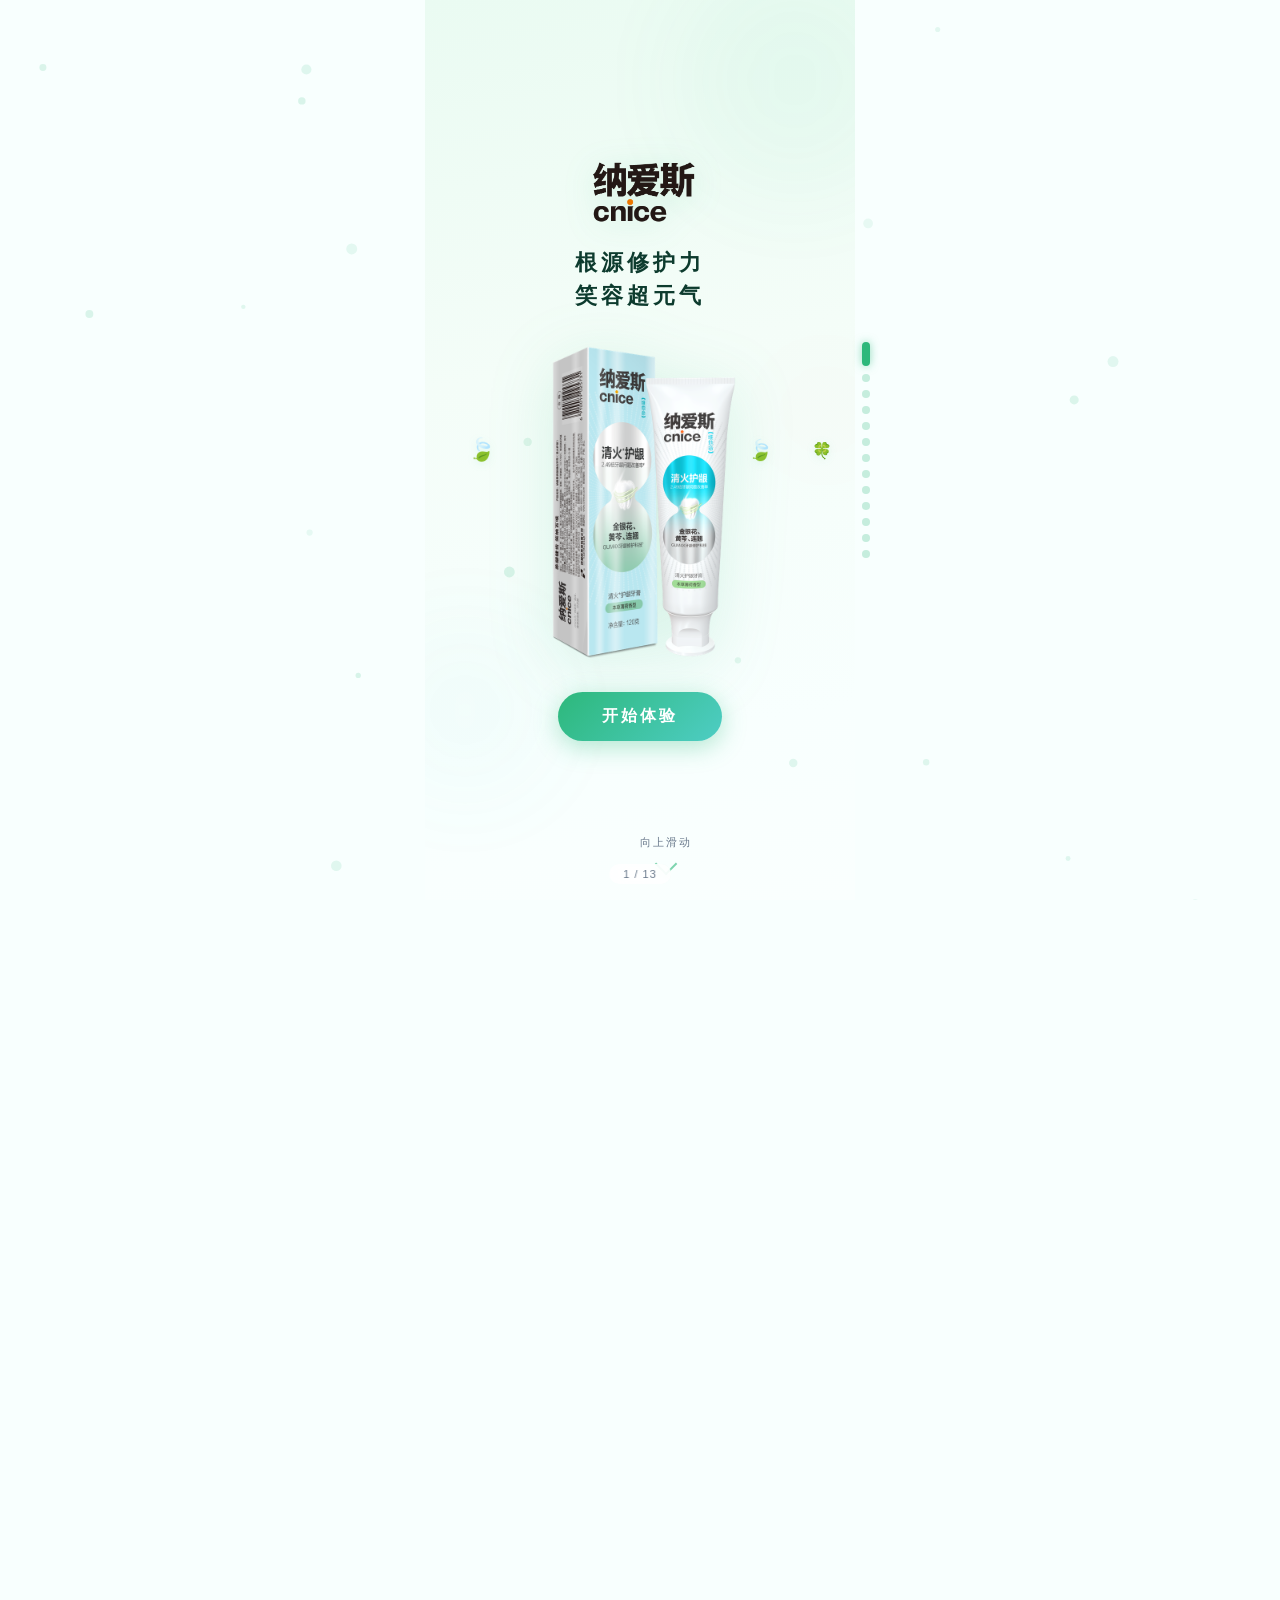
<file: index.html>
<!DOCTYPE html>
<html lang="zh-CN">
<head>
  <meta charset="UTF-8">
  <meta name="viewport" content="width=device-width,initial-scale=1,maximum-scale=1,user-scalable=no,viewport-fit=cover">
  <meta name="format-detection" content="telephone=no">
  <link rel="icon" href="favicon.svg" type="image/svg+xml">
  <link rel="stylesheet" href="https://fonts.googleapis.cn/css2?family=Noto+Sans+SC:wght@400;500;700;900&display=swap">
  <title>纳爱斯 · 根源修护力 笑容超元气</title>
  <style>
/* ===== Reset & Base ===== */
*{margin:0;padding:0;box-sizing:border-box;-webkit-tap-highlight-color:transparent}
:root{
  --mint:#2DB87B;--mint-light:#7EDCB5;--mint-dark:#1A8A56;
  --cyan:#4ECDC4;--orange:#FF6B35;
  --white:#F8FFFE;--pure-white:#FFFFFF;
  --dark-green:#0D3B2E;--charcoal:#1A1A2E;
  --gray:#6B7B8D;--light-gray:#E8F5F0;
  --ease-bounce:cubic-bezier(0.34,1.56,0.64,1);
  --ease-smooth:cubic-bezier(0.25,0.46,0.45,0.94);
  color-scheme:light;
}
html,body{
  width:100%;height:100%;overflow:hidden;
  font-family:'Noto Sans SC',-apple-system,BlinkMacFont,'Segoe UI',sans-serif;
  background:var(--white);color:var(--charcoal);
  -webkit-font-smoothing:antialiased;
  -moz-osx-font-smoothing:grayscale;
  user-select:none;-webkit-user-select:none;
  touch-action:manipulation;
}

/* ===== Page Container ===== */
.pages-wrapper{
  width:100%;height:100vh;
  transition:transform 0.6s var(--ease-smooth);
  will-change:transform;
}
.page{
  width:100%;height:100vh;
  position:relative;overflow:hidden;
  display:flex;flex-direction:column;
  align-items:center;justify-content:center;
  padding:20px 24px;
}

/* ===== Page Enter Animations ===== */
.page .anim-up{
  opacity:0;transform:translateY(40px);
  transition:opacity 0.6s var(--ease-smooth),transform 0.6s var(--ease-bounce);
}
.page .anim-scale{
  opacity:0;transform:scale(0.7);
  transition:opacity 0.5s var(--ease-smooth),transform 0.5s var(--ease-bounce);
}
.page .anim-left{
  opacity:0;transform:translateX(-30px);
  transition:opacity 0.5s var(--ease-smooth),transform 0.5s var(--ease-bounce);
}
.page .anim-right{
  opacity:0;transform:translateX(30px);
  transition:opacity 0.5s var(--ease-smooth),transform 0.5s var(--ease-bounce);
}
.page .anim-fade{
  opacity:0;
  transition:opacity 0.6s var(--ease-smooth);
}
.page.active .anim-up,
.page.active .anim-scale,
.page.active .anim-left,
.page.active .anim-right,
.page.active .anim-fade{
  opacity:1;transform:translate(0) scale(1);
}
.page.active .anim-d1{transition-delay:0.1s}
.page.active .anim-d2{transition-delay:0.2s}
.page.active .anim-d3{transition-delay:0.3s}
.page.active .anim-d4{transition-delay:0.4s}
.page.active .anim-d5{transition-delay:0.5s}
.page.active .anim-d6{transition-delay:0.6s}
.page.active .anim-d7{transition-delay:0.7s}
.page.active .anim-d8{transition-delay:0.8s}

/* ===== Navigation Dots ===== */
.nav-dots{
  position:fixed;right:12px;top:50%;transform:translateY(-50%);
  z-index:1000;display:flex;flex-direction:column;gap:8px;
}
.nav-dot{
  width:8px;height:8px;border-radius:50%;
  background:rgba(45,184,123,0.25);
  transition:all 0.4s var(--ease-bounce);cursor:pointer;
  border:none;outline:none;
}
.nav-dot.active{
  background:var(--mint);
  height:24px;border-radius:4px;
  box-shadow:0 0 8px rgba(45,184,123,0.5);
}

/* ===== Page Indicator ===== */
.page-indicator{
  position:fixed;bottom:16px;left:50%;transform:translateX(-50%);
  z-index:1000;font-size:11px;color:var(--gray);letter-spacing:1px;
  background:rgba(255,255,255,0.85);padding:4px 14px;border-radius:12px;
  backdrop-filter:blur(8px);-webkit-backdrop-filter:blur(8px);
}

/* ===== Scroll Hint ===== */
.scroll-hint{
  position:absolute;bottom:28px;left:50%;transform:translateX(-50%);
  display:flex;flex-direction:column;align-items:center;gap:6px;
  animation:scrollBounce 2s ease-in-out infinite;
}
.scroll-hint span{font-size:11px;color:var(--gray);letter-spacing:2px}
.scroll-hint-arrow{
  width:16px;height:16px;
  border-right:2px solid var(--mint);border-bottom:2px solid var(--mint);
  transform:rotate(45deg);opacity:0.6;
}
@keyframes scrollBounce{
  0%,100%{transform:translateX(-50%) translateY(0)}
  50%{transform:translateX(-50%) translateY(8px)}
}

/* ===== Common Elements ===== */
.btn-primary{
  display:inline-flex;align-items:center;justify-content:center;
  padding:14px 44px;border-radius:50px;
  background:linear-gradient(135deg,var(--mint),var(--cyan));
  color:var(--pure-white);font-size:16px;font-weight:700;
  letter-spacing:3px;border:none;cursor:pointer;
  box-shadow:0 6px 24px rgba(45,184,123,0.35);
  transition:all 0.3s var(--ease-bounce);
  position:relative;overflow:hidden;
}
.btn-primary:hover{transform:scale(1.05);box-shadow:0 8px 32px rgba(45,184,123,0.45)}
.btn-primary:active{transform:scale(0.96)}
.btn-primary::after{
  content:'';position:absolute;top:50%;left:50%;
  width:0;height:0;background:rgba(255,255,255,0.25);
  border-radius:50%;transform:translate(-50%,-50%);
  transition:width 0.6s,height 0.6s;
}
.btn-primary:active::after{width:300px;height:300px}

.section-title{
  font-size:26px;font-weight:900;color:var(--charcoal);
  text-align:center;line-height:1.35;letter-spacing:2px;
  margin-bottom:4px;
}
.section-subtitle{
  font-size:13px;color:var(--gray);text-align:center;
  line-height:1.5;margin-top:0;letter-spacing:1px;
  margin-bottom:12px;
}

/* ===== Glassmorphism card ===== */
.glass-card{
  background:rgba(255,255,255,0.8);
  backdrop-filter:blur(12px);-webkit-backdrop-filter:blur(12px);
  border:1px solid rgba(255,255,255,0.6);
  border-radius:20px;
  box-shadow:0 4px 24px rgba(0,0,0,0.05);
}

/* ===== Screen 1: Opening ===== */
.page-opening{
  background:linear-gradient(170deg,#EAFBF2 0%,#F4FDF8 40%,var(--white) 80%,#FAFFFE 100%);
}
.opening-bg-circle{
  position:absolute;border-radius:50%;pointer-events:none;
  filter:blur(50px);opacity:0.4;
}
.opening-bg-circle.c1{width:240px;height:240px;background:rgba(45,184,123,0.12);top:-40px;right:-60px}
.opening-bg-circle.c2{width:180px;height:180px;background:rgba(78,205,196,0.1);bottom:100px;left:-50px}
.opening-bg-circle.c3{width:100px;height:100px;background:rgba(255,107,53,0.06);top:40%;right:-20px}
.opening-content{display:flex;flex-direction:column;align-items:center;gap:22px;z-index:2}
.opening-logo-img{
  width:130px;height:auto;object-fit:contain;
  filter:drop-shadow(0 4px 16px rgba(45,184,123,0.15));
}
.opening-slogan{
  font-size:22px;font-weight:900;letter-spacing:4px;text-align:center;
  line-height:1.5;color:var(--dark-green);
}
.opening-product-img{
  width:200px;height:auto;object-fit:contain;
  filter:drop-shadow(0 12px 32px rgba(45,184,123,0.15));
}

/* Floating leaves for opening */
.leaf-particle{
  position:absolute;pointer-events:none;z-index:1;
  animation:leafFall linear infinite;
  filter:drop-shadow(0 2px 4px rgba(45,184,123,0.1));
}
@keyframes leafFall{
  0%{transform:translateY(-10vh) rotate(0deg) scale(1);opacity:0.6}
  30%{opacity:0.8}
  100%{transform:translateY(110vh) rotate(360deg) scale(0.5);opacity:0}
}

/* ===== Screen 2: Pain Points ===== */
.page-pain{
  background:linear-gradient(170deg,var(--white) 0%,#FFF8F6 50%,#FFF3F0 100%);
}
.pain-bubbles{display:flex;flex-direction:column;gap:16px;width:100%;max-width:320px;z-index:2}
.pain-bubble{
  position:relative;padding:20px 24px 20px 20px;border-radius:20px;
  background:rgba(255,255,255,0.92);
  backdrop-filter:blur(8px);-webkit-backdrop-filter:blur(8px);
  cursor:pointer;
  box-shadow:0 4px 20px rgba(0,0,0,0.04);
  transition:all 0.4s var(--ease-bounce);
  border:2px solid transparent;overflow:hidden;
}
.pain-bubble:hover{transform:translateY(-3px);box-shadow:0 8px 28px rgba(0,0,0,0.06)}
.pain-bubble.bleeding{border-color:rgba(255,107,107,0.35)}
.pain-bubble.odor{border-color:rgba(255,179,71,0.35)}
.pain-bubble.swelling{border-color:rgba(255,143,163,0.35)}
.pain-bubble-icon{font-size:26px;margin-bottom:6px}
.pain-bubble-title{font-size:16px;font-weight:700;color:var(--charcoal)}
.pain-bubble-desc{
  font-size:13px;color:var(--gray);line-height:1.7;
  max-height:0;overflow:hidden;
  transition:max-height 0.5s var(--ease-smooth),margin-top 0.3s;
}
.pain-bubble.revealed .pain-bubble-desc{max-height:80px;margin-top:8px}
.pain-bubble-tag{
  position:absolute;top:12px;right:12px;
  font-size:10px;padding:3px 10px;border-radius:10px;
  color:var(--pure-white);font-weight:600;letter-spacing:1px;
}
.pain-bubble.bleeding .pain-bubble-tag{background:#FF6B6B}
.pain-bubble.odor .pain-bubble-tag{background:#FFB347}
.pain-bubble.swelling .pain-bubble-tag{background:#FF8FA3}

/* ===== Screen 3: Root Cause ===== */
.page-root{
  background:linear-gradient(170deg,#1A5C48 0%,#208060 40%,#28A070 100%);
  color:var(--pure-white);
}
.root-glow{
  position:absolute;width:300px;height:300px;border-radius:50%;
  background:radial-gradient(circle,rgba(45,184,123,0.18) 0%,transparent 70%);
  pointer-events:none;
}
.root-glow.g1{top:-80px;right:-80px}
.root-glow.g2{bottom:-60px;left:-60px;background:radial-gradient(circle,rgba(255,107,53,0.08) 0%,transparent 70%)}
.root-content{display:flex;flex-direction:column;align-items:center;gap:24px;z-index:2;text-align:center}
.root-title{font-size:24px;font-weight:900;color:var(--pure-white);letter-spacing:2px;line-height:1.4}
.root-desc{font-size:14px;color:rgba(255,255,255,0.7);line-height:1.7}
.root-press-area{
  width:180px;height:180px;border-radius:50%;
  background:rgba(255,255,255,0.08);
  border:2px dashed rgba(255,255,255,0.3);
  display:flex;flex-direction:column;align-items:center;justify-content:center;gap:8px;
  cursor:pointer;transition:all 0.3s;
  position:relative;
}
.root-press-area::before{
  content:'';position:absolute;inset:-8px;border-radius:50%;
  border:1px solid rgba(255,255,255,0.1);
  animation:pressRingPulse 2.5s ease-in-out infinite;
}
@keyframes pressRingPulse{
  0%,100%{transform:scale(1);opacity:0.5}
  50%{transform:scale(1.08);opacity:0.2}
}
.root-press-area:active,.root-press-area.pressing{
  background:rgba(45,184,123,0.2);border-color:var(--mint);
  transform:scale(0.95);
  box-shadow:0 0 40px rgba(45,184,123,0.25);
}
.root-press-icon{font-size:36px;animation:pulse 2s ease-in-out infinite}
.root-press-text{font-size:12px;color:rgba(255,255,255,0.55);letter-spacing:1px}
@keyframes pulse{0%,100%{transform:scale(1)}50%{transform:scale(1.1)}}

.root-reveal{
  position:absolute;inset:0;
  display:flex;flex-direction:column;align-items:center;justify-content:center;gap:16px;
  background:linear-gradient(170deg,#1A5C48 0%,#208060 40%,#28A070 100%);
  z-index:3;opacity:0;pointer-events:none;
  transition:opacity 0.8s var(--ease-smooth);
}
.root-reveal.show{opacity:1;pointer-events:auto}
.root-reveal-title{font-size:26px;font-weight:900;color:var(--orange);letter-spacing:3px;line-height:1.4}
.root-reveal-desc{font-size:14px;color:rgba(255,255,255,0.8);line-height:1.8;max-width:280px;text-align:center}
.root-bacteria{display:flex;gap:16px;margin-top:12px}
.root-bacteria-item{
  width:64px;height:64px;border-radius:50%;
  background:rgba(255,107,53,0.12);border:1px solid rgba(255,107,53,0.35);
  display:flex;align-items:center;justify-content:center;
  font-size:28px;
  animation:bacteriaFloat 3s ease-in-out infinite;
}
.root-bacteria-item:nth-child(2){animation-delay:0.5s}
.root-bacteria-item:nth-child(3){animation-delay:1s}
@keyframes bacteriaFloat{0%,100%{transform:translateY(0)}50%{transform:translateY(-10px)}}

/* ===== Screen 4: Product ===== */
.page-product{
  background:linear-gradient(170deg,var(--white) 0%,#F2FBF7 50%,#E6F7EE 100%);
}
.product-content{display:flex;flex-direction:column;align-items:center;gap:18px;z-index:2}
.product-tube-img-wrap{
  position:relative;
  animation:productFloat 4s ease-in-out infinite;
}
.product-tube-img-wrap::before{
  content:'';position:absolute;bottom:-16px;left:50%;transform:translateX(-50%);
  width:120px;height:20px;border-radius:50%;
  background:radial-gradient(ellipse,rgba(45,184,123,0.12) 0%,transparent 70%);
  animation:shadowPulse 4s ease-in-out infinite;
}
@keyframes shadowPulse{
  0%,100%{transform:translateX(-50%) scaleX(1);opacity:0.5}
  50%{transform:translateX(-50%) scaleX(0.8);opacity:0.2}
}
.product-tube-img{
  width:150px;height:auto;object-fit:contain;
  filter:drop-shadow(0 8px 24px rgba(45,184,123,0.15));
}
@keyframes productFloat{0%,100%{transform:translateY(0)}50%{transform:translateY(-14px)}}
.product-info{text-align:center}
.product-name{font-size:18px;font-weight:700;color:var(--dark-green);letter-spacing:1px}
.product-subname{font-size:14px;color:var(--mint);font-weight:600;margin-top:4px}
.product-tech{font-size:12px;color:var(--gray);margin-top:6px;letter-spacing:0.5px}

/* ===== Screen 5: GUM4X ===== */
.page-tech{
  background:linear-gradient(170deg,#F2FBF7 0%,var(--white) 50%,#FAFFFE 100%);
}
.tech-content{display:flex;flex-direction:column;align-items:center;gap:20px;z-index:2;width:100%;max-width:340px}
.tech-center{
  width:100px;height:100px;border-radius:50%;
  background:linear-gradient(135deg,var(--mint),var(--cyan));
  display:flex;align-items:center;justify-content:center;
  box-shadow:0 0 40px rgba(45,184,123,0.2),0 0 80px rgba(78,205,196,0.08);
  position:relative;z-index:2;
}
.tech-center::after{
  content:'';position:absolute;inset:-6px;border-radius:50%;
  border:2px solid rgba(45,184,123,0.15);
  animation:techRing 3s ease-in-out infinite;
}
@keyframes techRing{
  0%,100%{transform:scale(1);opacity:0.5}
  50%{transform:scale(1.1);opacity:0.15}
}
.tech-center-text{color:var(--pure-white);font-size:14px;font-weight:700;letter-spacing:1px}
.tech-nodes{display:flex;flex-wrap:wrap;gap:12px;justify-content:center}
.tech-node{
  width:140px;padding:18px 14px;border-radius:18px;
  background:rgba(255,255,255,0.88);
  backdrop-filter:blur(8px);-webkit-backdrop-filter:blur(8px);
  border:1px solid rgba(255,255,255,0.6);
  cursor:pointer;
  box-shadow:0 4px 16px rgba(0,0,0,0.03);
  transition:all 0.4s var(--ease-bounce);
  text-align:center;border:2px solid transparent;
}
.tech-node:hover{transform:translateY(-4px);box-shadow:0 8px 28px rgba(0,0,0,0.06)}
.tech-node.active{border-color:var(--mint);background:rgba(240,255,248,0.95);box-shadow:0 8px 28px rgba(45,184,123,0.1)}
.tech-node-icon{font-size:30px;margin-bottom:6px}
.tech-node-title{font-size:14px;font-weight:700;color:var(--charcoal)}
.tech-node-desc{
  font-size:12px;color:var(--gray);line-height:1.6;
  max-height:0;overflow:hidden;transition:max-height 0.4s var(--ease-smooth);
}
.tech-node.active .tech-node-desc{max-height:80px;margin-top:6px}

/* ===== Screen 6: Ingredients ===== */
.page-ingredients{
  background:linear-gradient(170deg,var(--white) 0%,#F6FDF9 50%,#F0FBF5 100%);
}
.ingredients-content{display:flex;flex-direction:column;align-items:center;gap:20px;z-index:2}
.ingredients-grid{display:grid;grid-template-columns:1fr 1fr;gap:14px;width:100%;max-width:320px}
.ingredient-card{
  padding:22px 16px;border-radius:20px;cursor:pointer;
  background:rgba(255,255,255,0.85);
  backdrop-filter:blur(8px);-webkit-backdrop-filter:blur(8px);
  border:1px solid rgba(255,255,255,0.5);
  box-shadow:0 4px 16px rgba(0,0,0,0.03);
  transition:all 0.4s var(--ease-bounce);
  text-align:center;position:relative;overflow:hidden;
}
.ingredient-card::before{
  content:'';position:absolute;top:0;left:0;right:0;height:3px;
  background:linear-gradient(90deg,var(--mint),var(--cyan));
  transform:scaleX(0);transition:transform 0.3s var(--ease-smooth);
  transform-origin:left;
}
.ingredient-card.active::before{transform:scaleX(1)}
.ingredient-card:hover{transform:scale(1.03);box-shadow:0 8px 24px rgba(0,0,0,0.05)}
.ingredient-card.active{background:var(--mint);color:var(--pure-white);border-color:var(--mint)}
.ingredient-card.active .ingredient-name{color:var(--pure-white)}
.ingredient-card.active .ingredient-effect{color:rgba(255,255,255,0.85)}
.ingredient-emoji{font-size:36px;margin-bottom:8px}
.ingredient-name{font-size:15px;font-weight:700;color:var(--charcoal);transition:color 0.3s}
.ingredient-effect{
  font-size:12px;color:var(--gray);line-height:1.6;
  max-height:0;overflow:hidden;transition:max-height 0.4s var(--ease-smooth);
}
.ingredient-card.active .ingredient-effect{max-height:60px;margin-top:6px}

/* ===== Screen 7: Data ===== */
.page-data{
  background:linear-gradient(170deg,var(--white) 0%,#F6FDF9 50%,#F0FBF5 100%);
}
.data-content{display:flex;flex-direction:column;align-items:center;justify-content:center;flex:1;gap:0;z-index:2;width:100%;padding:0 20px;box-sizing:border-box}
.data-cards{display:flex;flex-direction:column;gap:12px;width:100%;max-width:340px}
.data-card{perspective:800px;cursor:pointer;width:100%}
.data-card-inner{
  width:100%;position:relative;
  transition:transform 0.6s var(--ease-bounce);
  transform-style:preserve-3d;
}
.data-card.flipped .data-card-inner{transform:rotateY(180deg)}
.data-card-front,.data-card-back{
  position:absolute;inset:0;border-radius:16px;
  display:flex;flex-direction:row;align-items:center;
  backface-visibility:hidden;padding:16px 20px;
  box-sizing:border-box;
}
.data-card-front{
  background:rgba(255,255,255,0.92);
  backdrop-filter:blur(8px);-webkit-backdrop-filter:blur(8px);
  border:1px solid rgba(45,184,123,0.12);
  box-shadow:0 2px 12px rgba(0,0,0,0.04);
  gap:16px;
}
.data-card-back{
  background:linear-gradient(135deg,var(--mint),#3CC99A);
  transform:rotateY(180deg);color:var(--pure-white);
  box-shadow:0 4px 24px rgba(45,184,123,0.18);
  flex-direction:column;justify-content:center;text-align:center;
  gap:6px;
}
.data-icon-wrap{
  flex-shrink:0;width:52px;height:52px;border-radius:50%;
  background:linear-gradient(135deg,rgba(45,184,123,0.1),rgba(78,205,196,0.1));
  display:flex;align-items:center;justify-content:center;
  font-size:24px;
}
.data-text-wrap{flex:1;min-width:0}
.data-number{font-size:32px;font-weight:900;color:var(--mint);letter-spacing:1px;line-height:1.1}
.data-unit{font-size:13px;color:#6B7B8A;margin-top:4px;line-height:1.4}
.data-back-title{font-size:16px;font-weight:700;letter-spacing:1px}
.data-back-desc{font-size:13px;line-height:1.7;opacity:0.92}
.data-hint{font-size:12px;color:#9AA8B3;animation:pulse 2s ease-in-out infinite;letter-spacing:1px;margin-top:4px}

/* ===== Screen 8: Brushing ===== */
.page-brush{
  background:linear-gradient(170deg,#F0FBF9 0%,#F8FFFE 50%,var(--white) 100%);
}
.brush-content{display:flex;flex-direction:column;align-items:center;gap:16px;z-index:2}
.tooth-area{
  width:280px;height:220px;position:relative;
  border-radius:24px;overflow:hidden;
  background:var(--pure-white);
  box-shadow:0 8px 32px rgba(0,0,0,0.05),0 0 0 1px rgba(0,0,0,0.02);
}
.tooth-row{display:flex;justify-content:center;gap:4px;margin:8px auto}
.tooth{
  width:32px;height:36px;border-radius:4px 4px 8px 8px;
  position:relative;transition:all 0.6s var(--ease-smooth);
}
.tooth.dirty{background:linear-gradient(180deg,#F5E6CA,#E8D5A8)}
.tooth.clean{
  background:linear-gradient(180deg,#FFFFFF,#F0F8FF);
  box-shadow:0 0 10px rgba(45,184,123,0.2);
}
.tooth-gum{width:100%;height:8px;border-radius:4px 4px 0 0;margin-bottom:2px;transition:background 0.5s}
.tooth-gum.inflamed{background:#FF8FA3}
.tooth-gum.healthy{background:#FFB3C1}
.foam-particle{
  position:absolute;border-radius:50%;
  background:rgba(255,255,255,0.9);pointer-events:none;
  animation:foamPop 0.8s ease-out forwards;
}
@keyframes foamPop{
  0%{transform:scale(0);opacity:1}
  50%{transform:scale(1.5);opacity:0.8}
  100%{transform:scale(0.5);opacity:0}
}
.brush-progress{
  width:240px;height:8px;border-radius:4px;background:#EEE;overflow:hidden;
  box-shadow:inset 0 1px 3px rgba(0,0,0,0.06);
}
.brush-progress-bar{
  height:100%;border-radius:4px;
  background:linear-gradient(90deg,var(--mint),var(--cyan));
  width:0;transition:width 0.3s;
  box-shadow:0 0 8px rgba(45,184,123,0.25);
}
.brush-text{font-size:13px;color:var(--gray);letter-spacing:0.5px}

/* ===== Screen 9: Before/After ===== */
.page-compare{
  background:linear-gradient(170deg,var(--white) 0%,#F8FFFE 50%,#F4FDF8 100%);
}
.compare-content{display:flex;flex-direction:column;align-items:center;gap:20px;z-index:2}
.compare-container{
  width:300px;height:360px;position:relative;border-radius:24px;overflow:hidden;
  box-shadow:0 12px 40px rgba(0,0,0,0.08),0 0 0 1px rgba(0,0,0,0.02);
}
.compare-before,.compare-after{
  position:absolute;inset:0;
  display:flex;flex-direction:column;align-items:center;justify-content:center;gap:12px;
  padding:20px;
}
.compare-before{background:linear-gradient(180deg,#FFF5E6,#FFE8CC)}
.compare-after{background:linear-gradient(180deg,#F0FBF5,#E0F5EA);clip-path:inset(0 50% 0 0)}
.compare-smile{font-size:72px;filter:drop-shadow(0 4px 12px rgba(0,0,0,0.08))}
.compare-state{font-size:15px;font-weight:700;text-align:center}
.compare-state.before-state{color:#996633}
.compare-state.after-state{color:var(--mint)}
.compare-desc{font-size:12px;text-align:center;line-height:1.8}
.compare-desc.before-desc{color:#AA8855}
.compare-desc.after-desc{color:var(--mint-dark)}
.compare-label{
  padding:6px 18px;border-radius:12px;font-size:12px;font-weight:600;
  letter-spacing:1px;
}
.compare-before .compare-label{background:rgba(255,107,53,0.1);color:var(--orange)}
.compare-after .compare-label{background:rgba(45,184,123,0.1);color:var(--mint)}
.compare-slider{
  position:absolute;top:0;bottom:0;width:4px;
  background:var(--pure-white);cursor:ew-resize;z-index:10;
  left:50%;box-shadow:0 0 12px rgba(0,0,0,0.12);
}
.compare-slider-handle{
  position:absolute;top:50%;left:50%;transform:translate(-50%,-50%);
  width:40px;height:40px;border-radius:50%;
  background:var(--pure-white);box-shadow:0 2px 16px rgba(0,0,0,0.15);
  display:flex;align-items:center;justify-content:center;
  font-size:16px;color:var(--mint);font-weight:700;
}

/* ===== Screen 10: Product Family ===== */
.page-family{
  background:linear-gradient(170deg,var(--white) 0%,#F2FBF7 50%,#E6F7EE 100%);
}
.family-content{display:flex;flex-direction:column;align-items:center;gap:20px;z-index:2}
.family-scroll{
  display:flex;gap:16px;overflow-x:auto;
  padding:10px 20px;width:100%;max-width:360px;
  scroll-snap-type:x mandatory;-webkit-overflow-scrolling:touch;
  scrollbar-width:none;
}
.family-scroll::-webkit-scrollbar{display:none}
.family-card{
  min-width:220px;flex-shrink:0;
  padding:24px 20px;border-radius:22px;
  background:rgba(255,255,255,0.92);
  backdrop-filter:blur(12px);-webkit-backdrop-filter:blur(12px);
  border:1px solid rgba(255,255,255,0.6);
  box-shadow:0 8px 32px rgba(0,0,0,0.04);
  scroll-snap-align:center;
  transition:transform 0.3s var(--ease-bounce);
  display:flex;flex-direction:column;align-items:center;
}
.family-card:active{transform:scale(0.97)}
.family-card-img{
  width:110px;height:auto;object-fit:contain;margin-bottom:12px;
  filter:drop-shadow(0 6px 16px rgba(45,184,123,0.12));
}
.family-card-name{font-size:15px;font-weight:700;color:var(--charcoal);text-align:center;letter-spacing:1px}
.family-card-spec{font-size:12px;color:var(--gray);text-align:center;margin-top:4px}
.family-card-features{margin-top:14px;display:flex;flex-direction:column;gap:8px}
.family-card-feature{
  font-size:12px;color:var(--mint-dark);padding:6px 10px;
  background:var(--light-gray);border-radius:10px;text-align:center;
  letter-spacing:0.5px;
}

/* ===== Screen 11: Mint Challenge ===== */
.page-game{
  background:linear-gradient(170deg,#1A6B50 0%,#228B66 40%,#2DA87A 100%);
}
.game-content{display:flex;flex-direction:column;align-items:center;gap:16px;z-index:2;width:100%}
.game-header{display:flex;justify-content:space-between;width:100%;max-width:320px;color:var(--pure-white)}
.game-score{font-size:18px;font-weight:700;letter-spacing:1px}
.game-timer{font-size:18px;font-weight:700;color:var(--orange)}
.game-area{
  width:100%;max-width:320px;height:380px;
  position:relative;border-radius:22px;
  background:rgba(255,255,255,0.06);
  border:1px solid rgba(255,255,255,0.1);
  overflow:hidden;
  box-shadow:inset 0 0 40px rgba(0,0,0,0.08);
}
.game-leaf{
  position:absolute;font-size:32px;cursor:pointer;
  transition:transform 0.15s;
  animation:gameLeafFall linear forwards;
  filter:drop-shadow(0 2px 6px rgba(0,0,0,0.15));
}
.game-leaf:active{transform:scale(1.5)}
@keyframes gameLeafFall{
  0%{transform:translateY(-40px) rotate(0deg);opacity:1}
  100%{transform:translateY(400px) rotate(360deg);opacity:0.3}
}
.game-start-btn{
  padding:14px 36px;border-radius:50px;
  background:linear-gradient(135deg,var(--orange),#FF8A50);
  color:var(--pure-white);font-size:15px;font-weight:700;
  border:none;cursor:pointer;letter-spacing:2px;
  box-shadow:0 6px 24px rgba(255,107,53,0.3);
  transition:all 0.3s var(--ease-bounce);
}
.game-start-btn:active{transform:scale(0.95)}
.game-result{
  color:var(--pure-white);text-align:center;
  display:none;flex-direction:column;align-items:center;gap:8px;
}
.game-result.show{display:flex}
.game-result-score{font-size:42px;font-weight:900;color:var(--orange)}
.game-result-text{font-size:14px;opacity:0.8;letter-spacing:1px}

/* ===== Screen 12: Reviews ===== */
.page-reviews{
  background:linear-gradient(170deg,var(--white) 0%,#F6FDF9 50%,#F0FBF5 100%);
}
.reviews-content{display:flex;flex-direction:column;align-items:center;gap:20px;z-index:2}
.reviews-carousel{
  width:100%;max-width:320px;overflow:hidden;position:relative;
}
.reviews-track{
  display:flex;transition:transform 0.5s var(--ease-smooth);
}
.review-card{
  min-width:100%;padding:24px 20px;border-radius:22px;
  background:rgba(255,255,255,0.92);
  backdrop-filter:blur(12px);-webkit-backdrop-filter:blur(12px);
  border:1px solid rgba(255,255,255,0.5);
  box-shadow:0 8px 32px rgba(0,0,0,0.04);
}
.review-stars{color:var(--orange);font-size:16px;margin-bottom:10px;letter-spacing:2px}
.review-text{font-size:14px;line-height:1.8;color:var(--charcoal)}
.review-author{
  display:flex;align-items:center;gap:10px;margin-top:16px;
  padding-top:14px;border-top:1px solid var(--light-gray);
}
.review-avatar{
  width:38px;height:38px;border-radius:50%;
  background:var(--light-gray);display:flex;align-items:center;justify-content:center;
  font-size:18px;
}
.review-name{font-size:13px;font-weight:600;color:var(--charcoal)}
.review-tag{font-size:11px;color:var(--mint);font-weight:500}
.reviews-dots{display:flex;gap:6px;margin-top:8px}
.reviews-dot{
  width:6px;height:6px;border-radius:50%;
  background:rgba(45,184,123,0.2);transition:all 0.3s;
}
.reviews-dot.active{background:var(--mint);width:18px;border-radius:3px}
.cert-tags{display:flex;flex-wrap:wrap;gap:8px;justify-content:center;margin-top:8px}
.cert-tag{
  font-size:11px;padding:5px 12px;
  background:rgba(240,255,248,0.8);border-radius:10px;
  color:var(--mint-dark);font-weight:500;letter-spacing:0.5px;
  border:1px solid rgba(45,184,123,0.12);
}

/* ===== Screen 13: CTA ===== */
.page-cta{
  background:linear-gradient(170deg,#E6F7EE 0%,#C8EDD6 40%,#A0DDC0 100%);
  position:relative;
}
.page-cta .cta-glow{
  position:absolute;width:300px;height:300px;border-radius:50%;
  background:radial-gradient(circle,rgba(255,255,255,0.2) 0%,transparent 70%);
  pointer-events:none;top:-60px;left:-60px;
}
.cta-content{display:flex;flex-direction:column;align-items:center;gap:20px;z-index:2;text-align:center}
.cta-logo{width:110px;height:auto;object-fit:contain;filter:drop-shadow(0 2px 8px rgba(0,0,0,0.08))}
.cta-slogan{
  font-size:28px;font-weight:900;color:var(--dark-green);letter-spacing:4px;line-height:1.4;
}
.cta-sub{font-size:13px;color:var(--mint-dark);line-height:1.7;letter-spacing:1px}
.cta-values{display:flex;gap:12px;width:100%;max-width:340px;margin-top:4px}
.cta-value-item{
  flex:1;display:flex;flex-direction:column;align-items:center;gap:8px;
  padding:18px 8px;border-radius:18px;
  background:rgba(255,255,255,0.6);
  backdrop-filter:blur(12px);-webkit-backdrop-filter:blur(12px);
  border:1px solid rgba(255,255,255,0.5);
  transition:all 0.3s var(--ease-bounce);
}
.cta-value-item:hover{transform:translateY(-4px);box-shadow:0 8px 24px rgba(0,0,0,0.04)}
.cta-value-icon{font-size:28px}
.cta-value-text{font-size:12px;font-weight:700;color:var(--dark-green);text-align:center;line-height:1.4}
.cta-value-text small{font-size:10px;font-weight:400;color:var(--mint-dark);display:block;margin-top:3px;line-height:1.4}
.cta-footer{margin-top:12px;display:flex;flex-direction:column;align-items:center;gap:6px}
.cta-brand{font-size:12px;color:var(--mint-dark);letter-spacing:4px;opacity:0.5}
.cta-slogan-small{font-size:11px;color:var(--mint-dark);opacity:0.4;letter-spacing:3px}

/* ===== Canvas overlay for particles ===== */
#particle-canvas{
  position:fixed;inset:0;pointer-events:none;z-index:999;
}

/* ===== Ripple Effect ===== */
.ripple{
  position:absolute;border-radius:50%;
  background:rgba(45,184,123,0.12);
  transform:scale(0);animation:rippleAnim 0.6s ease-out forwards;
  pointer-events:none;
}
@keyframes rippleAnim{to{transform:scale(4);opacity:0}}

/* ===== Toast ===== */
.h5-toast{
  animation:toastIn 0.3s var(--ease-bounce);
}
@keyframes toastIn{0%{opacity:0;transform:translate(-50%,-50%) scale(0.8)}100%{opacity:1;transform:translate(-50%,-50%) scale(1)}}

/* ===== Responsive ===== */
@media(max-width:360px){
  .section-title{font-size:22px}
  .product-tube-img{width:120px}
  .opening-product-img{width:170px}
  .tooth-area{width:250px;height:195px}
  .compare-container{width:270px;height:320px}
  .cta-slogan{font-size:24px}
}
@media(min-width:768px){
  .pages-wrapper{max-width:430px;margin:0 auto}
  .nav-dots{right:calc(50% - 230px)}
}
  </style>
</head>
<body>

<!-- Particle Canvas -->
<canvas id="particle-canvas"></canvas>

<!-- Navigation Dots -->
<nav class="nav-dots" id="navDots"></nav>

<!-- Page Indicator -->
<div class="page-indicator" id="pageIndicator">1 / 13</div>

<!-- Pages Wrapper -->
<div class="pages-wrapper" id="pagesWrapper">

  <!-- ========== Screen 1: Opening ========== -->
  <section class="page page-opening active" data-index="0">
    <div class="opening-bg-circle c1"></div>
    <div class="opening-bg-circle c2"></div>
    <div class="opening-bg-circle c3"></div>
    <div class="leaf-particle" style="left:10%;animation-duration:7s;animation-delay:0s;font-size:22px">🍃</div>
    <div class="leaf-particle" style="left:30%;animation-duration:9s;animation-delay:1.5s;font-size:18px">🌿</div>
    <div class="leaf-particle" style="left:55%;animation-duration:8s;animation-delay:0.8s;font-size:24px">☘️</div>
    <div class="leaf-particle" style="left:75%;animation-duration:10s;animation-delay:2.5s;font-size:20px">🍃</div>
    <div class="leaf-particle" style="left:90%;animation-duration:7.5s;animation-delay:3.8s;font-size:16px">🍀</div>
    <div class="opening-content">
      <img src="logo.png" alt="纳爱斯" class="opening-logo-img anim-scale anim-d1">
      <div class="opening-slogan anim-up anim-d2">根源修护力<br>笑容超元气</div>
      <img src="product-120g.png" alt="纳爱斯养龈健齿牙膏" class="opening-product-img anim-scale anim-d3">
      <button class="btn-primary anim-up anim-d4" onclick="goToPage(1)">开始体验</button>
    </div>
    <div class="scroll-hint anim-fade anim-d5">
      <span>向上滑动</span>
      <div class="scroll-hint-arrow"></div>
    </div>
  </section>

  <!-- ========== Screen 2: Pain Points ========== -->
  <section class="page page-pain" data-index="1">
    <div class="section-title anim-up anim-d1">你的口腔<br>正在经历什么？</div>
    <div class="section-subtitle anim-up anim-d2">点击了解三大口腔困扰</div>
    <div class="pain-bubbles">
      <div class="pain-bubble bleeding anim-left anim-d3" onclick="togglePain(this)">
        <span class="pain-bubble-tag">常见</span>
        <div class="pain-bubble-icon">🩸</div>
        <div class="pain-bubble-title">牙龈出血</div>
        <div class="pain-bubble-desc">刷牙时牙龈频繁出血，是牙周问题的早期信号</div>
      </div>
      <div class="pain-bubble odor anim-up anim-d4" onclick="togglePain(this)">
        <span class="pain-bubble-tag">困扰</span>
        <div class="pain-bubble-icon">💨</div>
        <div class="pain-bubble-title">口腔异味</div>
        <div class="pain-bubble-desc">有害菌滋生导致的异味，影响社交与自信</div>
      </div>
      <div class="pain-bubble swelling anim-right anim-d5" onclick="togglePain(this)">
        <span class="pain-bubble-tag">警示</span>
        <div class="pain-bubble-icon">😣</div>
        <div class="pain-bubble-title">牙龈红肿</div>
        <div class="pain-bubble-desc">牙龈红肿疼痛，根源是牙菌斑的持续侵害</div>
      </div>
    </div>
  </section>

  <!-- ========== Screen 3: Root Cause ========== -->
  <section class="page page-root" data-index="2">
    <div class="root-glow g1"></div>
    <div class="root-glow g2"></div>
    <div class="root-content">
      <div class="root-title anim-up anim-d1">问题不在表面</div>
      <div class="root-desc anim-up anim-d2">真正的口腔问题，藏在你看不见的地方</div>
      <div class="root-press-area anim-scale anim-d3" id="rootPressArea"
           ontouchstart="startRootPress()" ontouchend="endRootPress()"
           onmousedown="startRootPress()" onmouseup="endRootPress()">
        <div class="root-press-icon">🔍</div>
        <div class="root-press-text">长按探查</div>
      </div>
      <div class="root-desc anim-fade anim-d4">按住不放，深入探索根源</div>
    </div>
    <!-- Reveal overlay -->
    <div class="root-reveal" id="rootReveal">
      <div class="root-reveal-title">牙菌斑<br>才是根源！</div>
      <div class="root-reveal-desc">牙菌斑是引发牙龈问题的根本原因，只有从根源修护，才能彻底改善口腔健康</div>
      <div class="root-bacteria">
        <div class="root-bacteria-item">🦠</div>
        <div class="root-bacteria-item">🔬</div>
        <div class="root-bacteria-item">🧫</div>
      </div>
      <button class="btn-primary" onclick="goToPage(3)" style="margin-top:20px">了解修护方案</button>
    </div>
  </section>

  <!-- ========== Screen 4: Product ========== -->
  <section class="page page-product" data-index="3">
    <div class="section-title anim-up anim-d1">根源修护<br>从自然开始</div>
    <div class="section-subtitle anim-up anim-d2">纳爱斯养龈健齿牙膏清火护龈</div>
    <div class="product-content">
      <div class="product-tube-img-wrap anim-scale anim-d3">
        <img src="tube-120g.png" alt="纳爱斯清火护龈牙膏" class="product-tube-img">
      </div>
      <div class="product-info anim-up anim-d4">
        <div class="product-name">清火护龈牙膏</div>
        <div class="product-subname">本草薄荷香型 · 120g</div>
        <div class="product-tech">GUM4X牙龈修护科技™</div>
      </div>
    </div>
  </section>

  <!-- ========== Screen 5: GUM4X Tech ========== -->
  <section class="page page-tech" data-index="4">
    <div class="section-title anim-up anim-d1">GUM4X<br>牙龈修护科技</div>
    <div class="section-subtitle anim-up anim-d2">科技+草本+维他命 协同增效</div>
    <div class="tech-content">
      <div class="tech-center anim-scale anim-d2">
        <div class="tech-center-text">GUM<br>4X</div>
      </div>
      <div class="tech-nodes">
        <div class="tech-node anim-left anim-d3" onclick="toggleTechNode(this)">
          <div class="tech-node-icon">🛡️</div>
          <div class="tech-node-title">修护牙龈</div>
          <div class="tech-node-desc">深层修护受损牙龈组织，增强牙龈自我修复力</div>
        </div>
        <div class="tech-node anim-right anim-d3" onclick="toggleTechNode(this)">
          <div class="tech-node-icon">⚔️</div>
          <div class="tech-node-title">抑制有害菌</div>
          <div class="tech-node-desc">99.99%抑制口腔有害菌能力，从根源阻断问题</div>
        </div>
        <div class="tech-node anim-left anim-d4" onclick="toggleTechNode(this)">
          <div class="tech-node-icon">🌿</div>
          <div class="tech-node-title">草本精粹</div>
          <div class="tech-node-desc">金银花+黄芩+连翘，三重草本清火护龈</div>
        </div>
        <div class="tech-node anim-right anim-d4" onclick="toggleTechNode(this)">
          <div class="tech-node-icon">💎</div>
          <div class="tech-node-title">维他命养护</div>
          <div class="tech-node-desc">维他命E深层滋养，促进牙龈健康再生</div>
        </div>
      </div>
    </div>
  </section>

  <!-- ========== Screen 6: Ingredients ========== -->
  <section class="page page-ingredients" data-index="5">
    <div class="section-title anim-up anim-d1">草本精粹<br>自然修护力</div>
    <div class="section-subtitle anim-up anim-d2">点击探索四大核心成分</div>
    <div class="ingredients-content">
      <div class="ingredients-grid">
        <div class="ingredient-card anim-scale anim-d3" onclick="toggleIngredient(this)">
          <div class="ingredient-emoji">🌸</div>
          <div class="ingredient-name">金银花</div>
          <div class="ingredient-effect">清热解毒，有效缓解牙龈红肿发炎</div>
        </div>
        <div class="ingredient-card anim-scale anim-d4" onclick="toggleIngredient(this)">
          <div class="ingredient-emoji">🌿</div>
          <div class="ingredient-name">黄芩</div>
          <div class="ingredient-effect">抗菌消炎，抑制口腔有害菌滋生</div>
        </div>
        <div class="ingredient-card anim-scale anim-d5" onclick="toggleIngredient(this)">
          <div class="ingredient-emoji">💜</div>
          <div class="ingredient-name">连翘</div>
          <div class="ingredient-effect">清热散结，辅助改善口腔上火症状</div>
        </div>
        <div class="ingredient-card anim-scale anim-d6" onclick="toggleIngredient(this)">
          <div class="ingredient-emoji">✨</div>
          <div class="ingredient-name">维他命E</div>
          <div class="ingredient-effect">深层滋养牙龈，促进受损黏膜修复</div>
        </div>
      </div>
    </div>
  </section>

  <!-- ========== Screen 7: Data ========== -->
  <section class="page page-data" data-index="6">
    <div class="data-content">
      <div class="section-title anim-up anim-d1">数据验证<br>实力说话</div>
      <div class="section-subtitle anim-up anim-d2">点击卡片翻转查看详情</div>
      <div class="data-cards">
        <div class="data-card anim-left anim-d3" onclick="flipDataCard(this)">
          <div class="data-card-inner">
            <div class="data-card-front">
              <div class="data-icon-wrap">🔬</div>
              <div class="data-text-wrap">
                <div class="data-number">2.49<span style="font-size:16px">倍</span></div>
                <div class="data-unit">牙龈问题改善率</div>
              </div>
            </div>
            <div class="data-card-back">
              <div class="data-back-title">临床验证</div>
              <div class="data-back-desc">经临床验证，拥有2.49倍牙龈问题改善率，效果有据可依</div>
            </div>
          </div>
        </div>
        <div class="data-card anim-up anim-d4" onclick="flipDataCard(this)">
          <div class="data-card-inner">
            <div class="data-card-front">
              <div class="data-icon-wrap">🛡️</div>
              <div class="data-text-wrap">
                <div class="data-number">99.99<span style="font-size:16px">%</span></div>
                <div class="data-unit">抑制口腔有害菌</div>
              </div>
            </div>
            <div class="data-card-back">
              <div class="data-back-title">权威检测</div>
              <div class="data-back-desc">第三方权威机构检测，99.99%抑制口腔有害菌能力</div>
            </div>
          </div>
        </div>
        <div class="data-card anim-right anim-d5" onclick="flipDataCard(this)">
          <div class="data-card-inner">
            <div class="data-card-front">
              <div class="data-icon-wrap">⚡</div>
              <div class="data-text-wrap">
                <div class="data-number">3<span style="font-size:16px">天</span></div>
                <div class="data-unit">改善受损口腔黏膜</div>
              </div>
            </div>
            <div class="data-card-back">
              <div class="data-back-title">快速见效</div>
              <div class="data-back-desc">3天即可改善受损口腔黏膜，让你快速感受修护力量</div>
            </div>
          </div>
        </div>
      </div>
      <div class="data-hint anim-fade anim-d6">点击翻转</div>
    </div>
  </section>

  <!-- ========== Screen 8: Brushing ========== -->
  <section class="page page-brush" data-index="7">
    <div class="section-title anim-up anim-d1">互动体验<br>模拟刷牙</div>
    <div class="section-subtitle anim-up anim-d2">在牙齿区域滑动手指，感受清洁力量</div>
    <div class="brush-content">
      <div class="tooth-area anim-scale anim-d3" id="toothArea">
        <div style="padding:12px 8px 0">
          <div class="tooth-gum inflamed" id="gumTop"></div>
          <div class="tooth-row" id="toothRow1"></div>
          <div class="tooth-gum inflamed" id="gumMid" style="margin-top:8px"></div>
          <div class="tooth-row" id="toothRow2" style="margin-top:2px"></div>
          <div class="tooth-gum inflamed" id="gumBot" style="margin-top:8px"></div>
        </div>
      </div>
      <div class="brush-progress anim-up anim-d4">
        <div class="brush-progress-bar" id="brushProgress"></div>
      </div>
      <div class="brush-text anim-fade anim-d5" id="brushText">👆 在牙齿上滑动开始清洁</div>
    </div>
  </section>

  <!-- ========== Screen 9: Before/After Compare ========== -->
  <section class="page page-compare" data-index="8">
    <div class="section-title anim-up anim-d1">焕白对比<br>效果见证</div>
    <div class="section-subtitle anim-up anim-d2">拖动滑块查看使用前后对比</div>
    <div class="compare-content">
      <div class="compare-container anim-scale anim-d3" id="compareContainer">
        <div class="compare-before">
          <span class="compare-label">使用前</span>
          <div class="compare-smile">😬</div>
          <div class="compare-state before-state">牙龈红肿 出血</div>
          <div class="compare-desc before-desc">牙菌斑侵蚀<br>口腔问题反复发作</div>
        </div>
        <div class="compare-after" id="compareAfter">
          <span class="compare-label">使用后</span>
          <div class="compare-smile">😁</div>
          <div class="compare-state after-state">牙龈健康 焕白</div>
          <div class="compare-desc after-desc">根源修护<br>口腔健康持久守护</div>
        </div>
        <div class="compare-slider" id="compareSlider">
          <div class="compare-slider-handle">⇔</div>
        </div>
      </div>
    </div>
  </section>

  <!-- ========== Screen 10: Product Family ========== -->
  <section class="page page-family" data-index="9">
    <div class="section-title anim-up anim-d1">纳爱斯<br>养龈健齿家族</div>
    <div class="section-subtitle anim-up anim-d2">左右滑动浏览产品</div>
    <div class="family-content">
      <div class="family-scroll anim-up anim-d3">
        <div class="family-card">
          <img src="product-120g.png" alt="清火护龈" class="family-card-img">
          <div class="family-card-name">清火护龈牙膏</div>
          <div class="family-card-spec">本草薄荷香型 · 120g</div>
          <div class="family-card-features">
            <div class="family-card-feature">2.49倍牙龈问题改善率</div>
            <div class="family-card-feature">金银花·黄芩·连翘</div>
            <div class="family-card-feature">GUM4X牙龈修护科技</div>
          </div>
        </div>
        <div class="family-card">
          <img src="product-140g.png" alt="抗敏护龈" class="family-card-img">
          <div class="family-card-name">抗敏护龈牙膏</div>
          <div class="family-card-spec">清新森林香型 · 140g</div>
          <div class="family-card-features">
            <div class="family-card-feature">5倍抗敏修护力</div>
            <div class="family-card-feature">3重抗敏成分</div>
            <div class="family-card-feature">GUM4X牙龈修护科技</div>
          </div>
        </div>
      </div>
    </div>
  </section>

  <!-- ========== Screen 11: Mint Challenge Game ========== -->
  <section class="page page-game" data-index="10">
    <div class="section-title anim-up anim-d1" style="color:#fff">清新挑战</div>
    <div class="section-subtitle anim-up anim-d2" style="color:rgba(255,255,255,0.6)">15秒内收集尽可能多的薄荷叶</div>
    <div class="game-content">
      <div class="game-header anim-up anim-d2">
        <div class="game-score">清新值：<span id="gameScore">0</span></div>
        <div class="game-timer"><span id="gameTimer">15</span>s</div>
      </div>
      <div class="game-area anim-scale anim-d3" id="gameArea"></div>
      <button class="game-start-btn anim-up anim-d4" id="gameStartBtn">开始挑战</button>
      <div class="game-result" id="gameResult">
        <div class="game-result-score" id="gameResultScore">0</div>
        <div class="game-result-text">片薄荷叶！你的清新值</div>
        <button class="game-start-btn" onclick="resetGame()" style="margin-top:12px">再来一次</button>
      </div>
    </div>
  </section>

  <!-- ========== Screen 12: Reviews ========== -->
  <section class="page page-reviews" data-index="11">
    <div class="section-title anim-up anim-d1">口碑见证<br>真实好评</div>
    <div class="reviews-content">
      <div class="reviews-carousel anim-up anim-d3">
        <div class="reviews-track" id="reviewsTrack">
          <div class="review-card">
            <div class="review-stars">★★★★★</div>
            <div class="review-text">牙龈出血问题用了两周就明显改善了，口气也清新了很多，真心推荐！</div>
            <div class="review-author">
              <div class="review-avatar">😊</div>
              <div><div class="review-name">小鱼儿</div><div class="review-tag">清火护龈用户</div></div>
            </div>
          </div>
          <div class="review-card">
            <div class="review-stars">★★★★★</div>
            <div class="review-text">之前一直牙龈敏感，用了纳爱斯抗敏款之后冷热酸甜都不怕了，效果很棒！</div>
            <div class="review-author">
              <div class="review-avatar">😄</div>
              <div><div class="review-name">阳光少年</div><div class="review-tag">抗敏护龈用户</div></div>
            </div>
          </div>
          <div class="review-card">
            <div class="review-stars">★★★★★</div>
            <div class="review-text">天然草本成分让我很放心，薄荷味清新不刺激，全家都在用！</div>
            <div class="review-author">
              <div class="review-avatar">🥰</div>
              <div><div class="review-name">幸福一家人</div><div class="review-tag">老用户回购</div></div>
            </div>
          </div>
        </div>
      </div>
      <div class="reviews-dots anim-fade anim-d4" id="reviewsDots">
        <div class="reviews-dot active"></div>
        <div class="reviews-dot"></div>
        <div class="reviews-dot"></div>
      </div>
      <div class="cert-tags anim-up anim-d5">
        <span class="cert-tag">国家运动员备战保障产品</span>
        <span class="cert-tag">浙产美妆十大品牌</span>
        <span class="cert-tag">浙江省优秀工业产品</span>
      </div>
    </div>
  </section>

  <!-- ========== Screen 13: CTA ========== -->
  <section class="page page-cta" data-index="12">
    <div class="cta-glow"></div>
    <div class="cta-content">
      <img src="logo.png" alt="纳爱斯" class="cta-logo anim-scale anim-d1">
      <div class="cta-slogan anim-up anim-d2">根源修护力<br>笑容超元气</div>
      <div class="cta-sub anim-up anim-d3">纳爱斯养龈健齿 · 从根源守护口腔健康</div>
      <div class="cta-values">
        <div class="cta-value-item anim-up anim-d4">
          <div class="cta-value-icon">🔬</div>
          <div class="cta-value-text">研发实力<small>参与14项行业标准制定</small></div>
        </div>
        <div class="cta-value-item anim-up anim-d5">
          <div class="cta-value-icon">🌿</div>
          <div class="cta-value-text">天然安心<small>甄选天然健康原料</small></div>
        </div>
        <div class="cta-value-item anim-up anim-d6">
          <div class="cta-value-icon">✅</div>
          <div class="cta-value-text">严苛品控<small>169道工序检验把关</small></div>
        </div>
      </div>
      <div class="cta-footer anim-fade anim-d7">
        <div class="cta-brand">NICE · 纳爱斯</div>
        <div class="cta-slogan-small">养龈健齿 笑纳百味</div>
      </div>
    </div>
  </section>

</div>

<script>
(function () {
  'use strict';

  // ========== State ==========
  var currentPage = 0;
  var totalPages = 13;
  var isTransitioning = false;
  var touchStartY = 0;
  var touchStartX = 0;
  var touchStartTime = 0;
  var touchMoveY = 0;

  // ========== Navigation Dots ==========
  var dotsContainer = document.getElementById('navDots');
  for (var i = 0; i < totalPages; i++) {
    var dot = document.createElement('button');
    dot.className = 'nav-dot' + (i === 0 ? ' active' : '');
    dot.setAttribute('data-index', i);
    dot.addEventListener('click', function () { goToPage(parseInt(this.getAttribute('data-index'))); });
    dotsContainer.appendChild(dot);
  }

  function updateNavDots() {
    var dots = document.querySelectorAll('.nav-dot');
    dots.forEach(function (d, idx) { d.classList.toggle('active', idx === currentPage); });
    document.getElementById('pageIndicator').textContent = (currentPage + 1) + ' / ' + totalPages;
  }

  // ========== Page Switching ==========
  window.goToPage = function (index) {
    if (isTransitioning || index === currentPage || index < 0 || index >= totalPages) return;
    isTransitioning = true;
    currentPage = index;
    var wrapper = document.getElementById('pagesWrapper');
    wrapper.style.transition = 'transform 0.55s cubic-bezier(0.25,0.46,0.45,0.94)';
    wrapper.style.transform = 'translateY(-' + (currentPage * 100) + 'vh)';
    updateNavDots();
    triggerPageAnimations(currentPage);
    setTimeout(function () { isTransitioning = false; }, 650);
  };

  // ========== Page Enter Animations ==========
  function triggerPageAnimations(index) {
    var pages = document.querySelectorAll('.page');
    var target = pages[index];
    target.classList.remove('active');
    void target.offsetWidth;
    target.classList.add('active');
  }

  // ========== Touch & Swipe — Optimized for Mobile ==========
  var interactiveSelectors = '.game-area, .compare-slider, .compare-container, .family-scroll, .reviews-carousel, .tooth-area, .btn-primary, .pain-bubble, .tech-node, .ingredient-card, .data-card, .root-press-area, .game-leaf, .game-start-btn';

  document.addEventListener('touchstart', function (e) {
    if (e.target.closest(interactiveSelectors)) return;
    touchStartY = e.touches[0].clientY;
    touchStartX = e.touches[0].clientX;
    touchStartTime = Date.now();
    touchMoveY = touchStartY;
  }, { passive: true });

  document.addEventListener('touchmove', function (e) {
    if (e.target.closest(interactiveSelectors)) return;
    touchMoveY = e.touches[0].clientY;
  }, { passive: true });

  document.addEventListener('touchend', function (e) {
    if (e.target.closest(interactiveSelectors)) return;
    var endY = e.changedTouches[0].clientY;
    var endX = e.changedTouches[0].clientX;
    var deltaY = touchStartY - endY;
    var deltaX = touchStartX - endX;
    var elapsed = Date.now() - touchStartTime;

    var isVerticalSwipe = Math.abs(deltaY) > Math.abs(deltaX) * 0.6;
    var isQuickSwipe = Math.abs(deltaY) > 30 && elapsed < 1200;
    var isSlowDrag = Math.abs(deltaY) > 80;

    if (isVerticalSwipe && (isQuickSwipe || isSlowDrag)) {
      if (deltaY > 0) goToPage(currentPage + 1);
      else goToPage(currentPage - 1);
    }
  }, { passive: true });

  // Mouse wheel
  var wheelTimer = null;
  document.addEventListener('wheel', function (e) {
    if (wheelTimer) return;
    wheelTimer = setTimeout(function () { wheelTimer = null; }, 900);
    if (e.deltaY > 25) goToPage(currentPage + 1);
    else if (e.deltaY < -25) goToPage(currentPage - 1);
  }, { passive: true });

  // Keyboard
  document.addEventListener('keydown', function (e) {
    if (e.key === 'ArrowDown' || e.key === ' ') { e.preventDefault(); goToPage(currentPage + 1); }
    else if (e.key === 'ArrowUp') { e.preventDefault(); goToPage(currentPage - 1); }
  });

  // ========== Screen 2: Pain Bubbles ==========
  window.togglePain = function (el) {
    el.classList.toggle('revealed');
    addRipple(el);
  };

  // ========== Screen 3: Root Cause Press ==========
  var rootPressTimer = null;
  window.startRootPress = function () {
    var area = document.getElementById('rootPressArea');
    area.classList.add('pressing');
    rootPressTimer = setTimeout(function () {
      document.getElementById('rootReveal').classList.add('show');
    }, 1500);
  };
  window.endRootPress = function () {
    var area = document.getElementById('rootPressArea');
    area.classList.remove('pressing');
    if (rootPressTimer) { clearTimeout(rootPressTimer); rootPressTimer = null; }
  };

  // ========== Screen 5: Tech Nodes ==========
  window.toggleTechNode = function (el) {
    document.querySelectorAll('.tech-node').forEach(function (n) {
      if (n !== el) n.classList.remove('active');
    });
    el.classList.toggle('active');
    addRipple(el);
  };

  // ========== Screen 6: Ingredients ==========
  window.toggleIngredient = function (el) {
    document.querySelectorAll('.ingredient-card').forEach(function (c) {
      if (c !== el) c.classList.remove('active');
    });
    el.classList.toggle('active');
  };

  // ========== Screen 7: Data Flip ==========
  window.flipDataCard = function (el) {
    el.classList.toggle('flipped');
  };

  function fixDataCardHeights() {
    var cards = document.querySelectorAll('.data-card');
    cards.forEach(function(card) {
      var front = card.querySelector('.data-card-front');
      var back = card.querySelector('.data-card-back');
      var inner = card.querySelector('.data-card-inner');
      if (front && back && inner) {
        front.style.position = 'relative';
        var fh = front.offsetHeight;
        front.style.position = '';
        back.style.position = 'relative';
        back.style.transform = 'none';
        var bh = back.offsetHeight;
        back.style.position = '';
        back.style.transform = '';
        var h = Math.max(fh, bh);
        inner.style.height = h + 'px';
      }
    });
  }

  // ========== Screen 8: Brushing Interaction ==========
  var brushProgress = 0;
  var cleanedTeeth = 0;
  var totalTeeth = 0;

  function initBrushing() {
    var row1 = document.getElementById('toothRow1');
    var row2 = document.getElementById('toothRow2');
    var teethPerRow = 7;
    totalTeeth = teethPerRow * 2;
    for (var i = 0; i < teethPerRow; i++) {
      var t1 = document.createElement('div');
      t1.className = 'tooth dirty';
      t1.setAttribute('data-cleaned', '0');
      row1.appendChild(t1);
      var t2 = document.createElement('div');
      t2.className = 'tooth dirty';
      t2.setAttribute('data-cleaned', '0');
      row2.appendChild(t2);
    }

    var toothArea = document.getElementById('toothArea');

    function handleBrushMove(x, y) {
      if (brushProgress >= 100) return;
      var teeth = toothArea.querySelectorAll('.tooth');
      teeth.forEach(function (tooth) {
        var rect = tooth.getBoundingClientRect();
        if (x >= rect.left && x <= rect.right && y >= rect.top && y <= rect.bottom) {
          if (tooth.getAttribute('data-cleaned') === '0') {
            tooth.setAttribute('data-cleaned', '1');
            tooth.classList.remove('dirty');
            tooth.classList.add('clean');
            cleanedTeeth++;
            brushProgress = Math.min(100, Math.round((cleanedTeeth / totalTeeth) * 100));
            document.getElementById('brushProgress').style.width = brushProgress + '%';
          }
          var foam = document.createElement('div');
          foam.className = 'foam-particle';
          var foamSize = 4 + Math.random() * 10;
          foam.style.width = foamSize + 'px';
          foam.style.height = foamSize + 'px';
          foam.style.left = (x - rect.left - foamSize / 2 + Math.random() * 10 - 5) + 'px';
          foam.style.top = (y - rect.top - foamSize / 2 + Math.random() * 10 - 5) + 'px';
          toothArea.appendChild(foam);
          setTimeout(function () { foam.remove(); }, 800);
        }
      });

      if (brushProgress >= 100) {
        document.getElementById('brushText').textContent = '✨ 牙齿焕然一新！';
        document.getElementById('brushText').style.color = '#2DB87B';
        document.getElementById('brushText').style.fontWeight = '700';
        document.getElementById('gumTop').classList.remove('inflamed');
        document.getElementById('gumTop').classList.add('healthy');
        document.getElementById('gumMid').classList.remove('inflamed');
        document.getElementById('gumMid').classList.add('healthy');
        document.getElementById('gumBot').classList.remove('inflamed');
        document.getElementById('gumBot').classList.add('healthy');
      } else if (brushProgress > 0) {
        document.getElementById('brushText').textContent = '清洁进度 ' + brushProgress + '%';
      }
    }

    toothArea.addEventListener('touchmove', function (e) {
      e.preventDefault();
      e.stopPropagation();
      var touch = e.touches[0];
      handleBrushMove(touch.clientX, touch.clientY);
    }, { passive: false });
    toothArea.addEventListener('mousemove', function (e) {
      if (e.buttons === 1) handleBrushMove(e.clientX, e.clientY);
    });
  }

  // ========== Screen 9: Before/After Compare ==========
  function initCompareSlider() {
    var container = document.getElementById('compareContainer');
    var slider = document.getElementById('compareSlider');
    var afterEl = document.getElementById('compareAfter');
    var isDragging = false;

    function updateSlider(x) {
      var rect = container.getBoundingClientRect();
      var pos = Math.max(0, Math.min(x - rect.left, rect.width));
      var pct = (pos / rect.width) * 100;
      slider.style.left = pct + '%';
      afterEl.style.clipPath = 'inset(0 0 0 ' + pct + '%)';
    }

    slider.addEventListener('touchstart', function (e) {
      isDragging = true;
      e.stopPropagation();
    }, { passive: true });
    slider.addEventListener('mousedown', function () { isDragging = true; });
    document.addEventListener('touchmove', function (e) {
      if (!isDragging) return;
      updateSlider(e.touches[0].clientX);
    }, { passive: true });
    document.addEventListener('mousemove', function (e) {
      if (!isDragging) return;
      updateSlider(e.clientX);
    });
    document.addEventListener('touchend', function () { isDragging = false; });
    document.addEventListener('mouseup', function () { isDragging = false; });

    container.addEventListener('click', function (e) {
      if (e.target === slider || slider.contains(e.target)) return;
      updateSlider(e.clientX);
    });
    container.addEventListener('touchstart', function (e) {
      if (e.target === slider || slider.contains(e.target)) return;
      updateSlider(e.touches[0].clientX);
    }, { passive: true });
  }

  // ========== Screen 11: Mint Challenge Game ==========
  var gameScore = 0;
  var gameTimer = null;
  var gameLeafInterval = null;
  var gameRunning = false;

  window.resetGame = function () {
    gameScore = 0;
    document.getElementById('gameScore').textContent = '0';
    document.getElementById('gameTimer').textContent = '15';
    document.getElementById('gameResult').classList.remove('show');
    document.getElementById('gameStartBtn').style.display = '';
    document.getElementById('gameArea').innerHTML = '';
    gameRunning = false;
    if (gameTimer) clearInterval(gameTimer);
    if (gameLeafInterval) clearInterval(gameLeafInterval);
  };

  document.getElementById('gameStartBtn').addEventListener('click', function () {
    if (gameRunning) return;
    gameRunning = true;
    gameScore = 0;
    var timeLeft = 15;
    this.style.display = 'none';
    document.getElementById('gameResult').classList.remove('show');
    document.getElementById('gameScore').textContent = '0';

    gameTimer = setInterval(function () {
      timeLeft--;
      document.getElementById('gameTimer').textContent = timeLeft;
      if (timeLeft <= 0) {
        clearInterval(gameTimer);
        clearInterval(gameLeafInterval);
        gameRunning = false;
        showGameResult();
      }
    }, 1000);

    var area = document.getElementById('gameArea');
    gameLeafInterval = setInterval(function () {
      if (!gameRunning) return;
      var leaf = document.createElement('div');
      leaf.className = 'game-leaf';
      var leafEmojis = ['🍃', '🌿', '☘️', '🍀'];
      leaf.textContent = leafEmojis[Math.floor(Math.random() * leafEmojis.length)];
      leaf.style.left = (8 + Math.random() * 84) + '%';
      var duration = 2.5 + Math.random() * 2;
      leaf.style.animationDuration = duration + 's';

      function collectLeaf() {
        if (!gameRunning) return;
        gameScore++;
        document.getElementById('gameScore').textContent = gameScore;
        this.style.transform = 'scale(1.8)';
        this.style.opacity = '0';
        setTimeout(function () { if (leaf.parentNode) leaf.remove(); }, 200);
      }

      leaf.addEventListener('click', collectLeaf);
      leaf.addEventListener('touchstart', function (e) {
        e.stopPropagation();
        e.preventDefault();
        collectLeaf.call(this);
      }, { passive: false });

      area.appendChild(leaf);
      setTimeout(function () { if (leaf.parentNode) leaf.remove(); }, duration * 1000);
    }, 600);
  });

  function showGameResult() {
    var result = document.getElementById('gameResult');
    document.getElementById('gameResultScore').textContent = gameScore;
    result.classList.add('show');
    document.getElementById('gameArea').innerHTML = '';
  }

  // ========== Screen 12: Reviews Carousel ==========
  function initReviewsCarousel() {
    var track = document.getElementById('reviewsTrack');
    var dots = document.querySelectorAll('#reviewsDots .reviews-dot');
    var currentReview = 0;
    var totalReviews = 3;

    function goToReview(index) {
      currentReview = index;
      track.style.transform = 'translateX(-' + (index * 100) + '%)';
      dots.forEach(function (d, i) { d.classList.toggle('active', i === index); });
    }

    setInterval(function () {
      if (currentPage !== 11) return;
      goToReview((currentReview + 1) % totalReviews);
    }, 4000);

    dots.forEach(function (dot, i) {
      dot.addEventListener('click', function () { goToReview(i); });
    });

    var reviewStartX = 0;
    var carousel = document.querySelector('.reviews-carousel');
    carousel.addEventListener('touchstart', function (e) {
      reviewStartX = e.touches[0].clientX;
      e.stopPropagation();
    }, { passive: true });
    carousel.addEventListener('touchend', function (e) {
      e.stopPropagation();
      var delta = reviewStartX - e.changedTouches[0].clientX;
      if (Math.abs(delta) > 40) {
        if (delta > 0) goToReview(Math.min(currentReview + 1, totalReviews - 1));
        else goToReview(Math.max(currentReview - 1, 0));
      }
    }, { passive: true });
  }

  // ========== Ripple Effect ==========
  function addRipple(el) {
    var ripple = document.createElement('div');
    ripple.className = 'ripple';
    var rect = el.getBoundingClientRect();
    var size = Math.max(rect.width, rect.height);
    ripple.style.width = ripple.style.height = size + 'px';
    ripple.style.left = '50%';
    ripple.style.top = '50%';
    ripple.style.marginLeft = -(size / 2) + 'px';
    ripple.style.marginTop = -(size / 2) + 'px';
    el.style.position = 'relative';
    el.style.overflow = 'hidden';
    el.appendChild(ripple);
    setTimeout(function () { ripple.remove(); }, 600);
  }

  // ========== Particle Canvas (Bubbles) ==========
  function initParticleCanvas() {
    var canvas = document.getElementById('particle-canvas');
    var ctx = canvas.getContext('2d');
    var bubbles = [];

    function resize() {
      canvas.width = window.innerWidth;
      canvas.height = window.innerHeight;
    }
    resize();
    window.addEventListener('resize', resize);

    function Bubble() {
      this.x = Math.random() * canvas.width;
      this.y = canvas.height + 20;
      this.r = 2 + Math.random() * 4;
      this.speed = 0.3 + Math.random() * 0.8;
      this.opacity = 0.06 + Math.random() * 0.1;
      this.wobble = Math.random() * Math.PI * 2;
      this.wobbleSpeed = 0.01 + Math.random() * 0.02;
    }

    for (var i = 0; i < 20; i++) {
      var b = new Bubble();
      b.y = Math.random() * canvas.height;
      bubbles.push(b);
    }

    function animate() {
      ctx.clearRect(0, 0, canvas.width, canvas.height);
      bubbles.forEach(function (b) {
        b.y -= b.speed;
        b.wobble += b.wobbleSpeed;
        b.x += Math.sin(b.wobble) * 0.5;
        if (b.y < -20) {
          b.y = canvas.height + 20;
          b.x = Math.random() * canvas.width;
        }
        ctx.beginPath();
        ctx.arc(b.x, b.y, b.r, 0, Math.PI * 2);
        ctx.fillStyle = 'rgba(45,184,123,' + b.opacity + ')';
        ctx.fill();
      });
      requestAnimationFrame(animate);
    }
    animate();
  }

  // ========== Init ==========
  function init() {
    initBrushing();
    initCompareSlider();
    initReviewsCarousel();
    initParticleCanvas();
    fixDataCardHeights();
    triggerPageAnimations(0);
  }

  if (document.readyState === 'loading') {
    document.addEventListener('DOMContentLoaded', init);
  } else {
    init();
  }

})();
</script>
</body>
</html>
</file>
